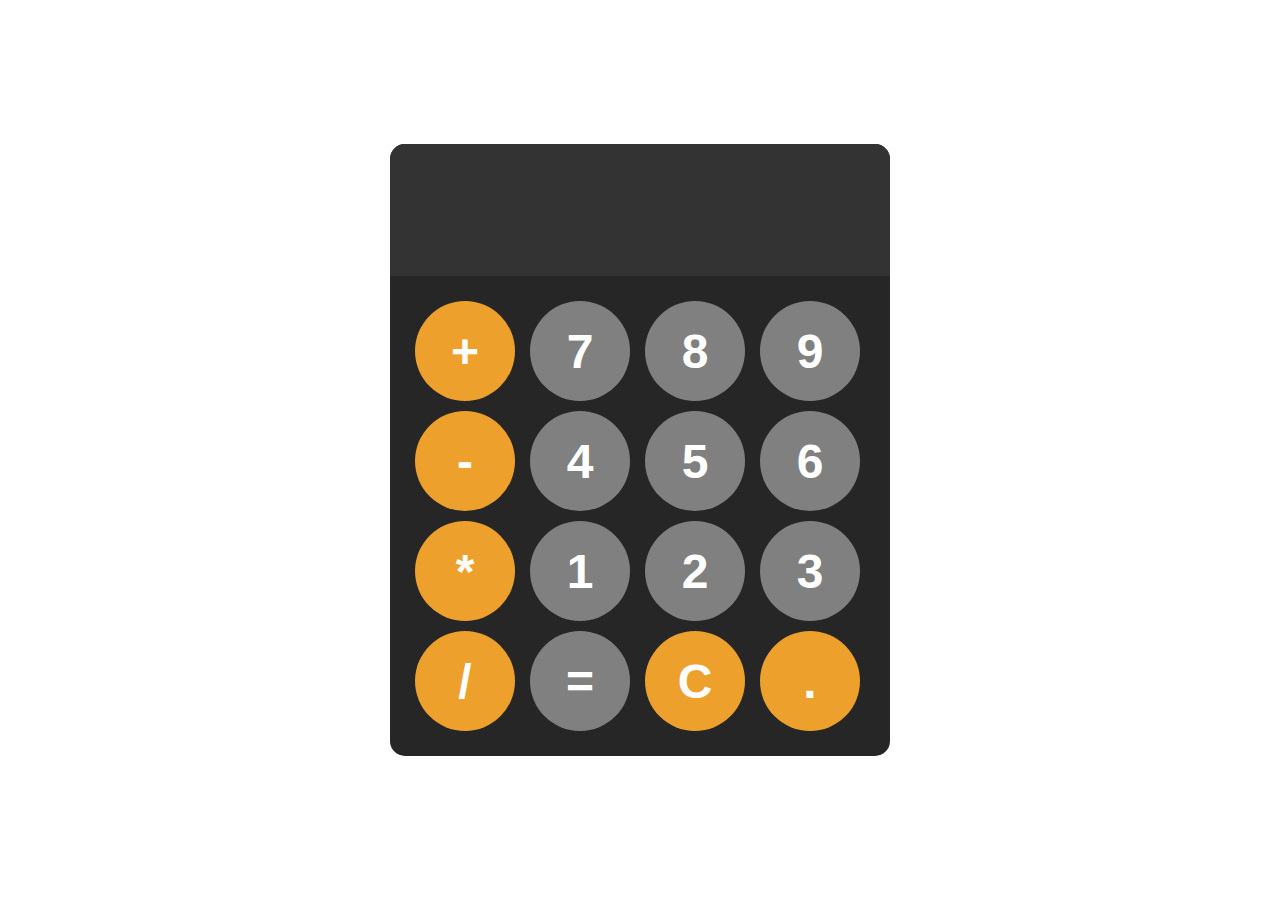
<file: Projects/Calculator/index.html>
<!DOCTYPE html>
<html lang="en">
<head>
    <meta charset="UTF-8">
    <meta name="viewport" content="width=device-width, initial-scale=1.0">
    <title>Calculator</title>
    <link rel="stylesheet" href="style.css">
</head>
<body>
    <div id="calculator">
        <input id="display" readonly>
        <div id="keys">
            <button onclick="appendToDisplay('+')" class="operator-btn">+</button>
            <button onclick="appendToDisplay('7')">7</button>
            <button onclick="appendToDisplay('8')">8</button>
            <button onclick="appendToDisplay('9')">9</button>
            <button onclick="appendToDisplay('-')" class="operator-btn">-</button>
            <button onclick="appendToDisplay('4')">4</button>
            <button onclick="appendToDisplay('5')">5</button>
            <button onclick="appendToDisplay('6')">6</button>
            <button onclick="appendToDisplay('*')" class="operator-btn">*</button>
            <button onclick="appendToDisplay('1')">1</button>
            <button onclick="appendToDisplay('2')">2</button>
            <button onclick="appendToDisplay('3')">3</button>
            <button onclick="appendToDisplay('/')" class="operator-btn">/</button>
            <button onclick="calculate()">=</button>
            <button onclick="clearDisplay()" class="operator-btn">C</button>
            <button onclick="appendToDisplay('.')" class="operator-btn">.</button>
        </div>

    </div>

    <script src="index.js"></script>
</body>
</html>
</file>
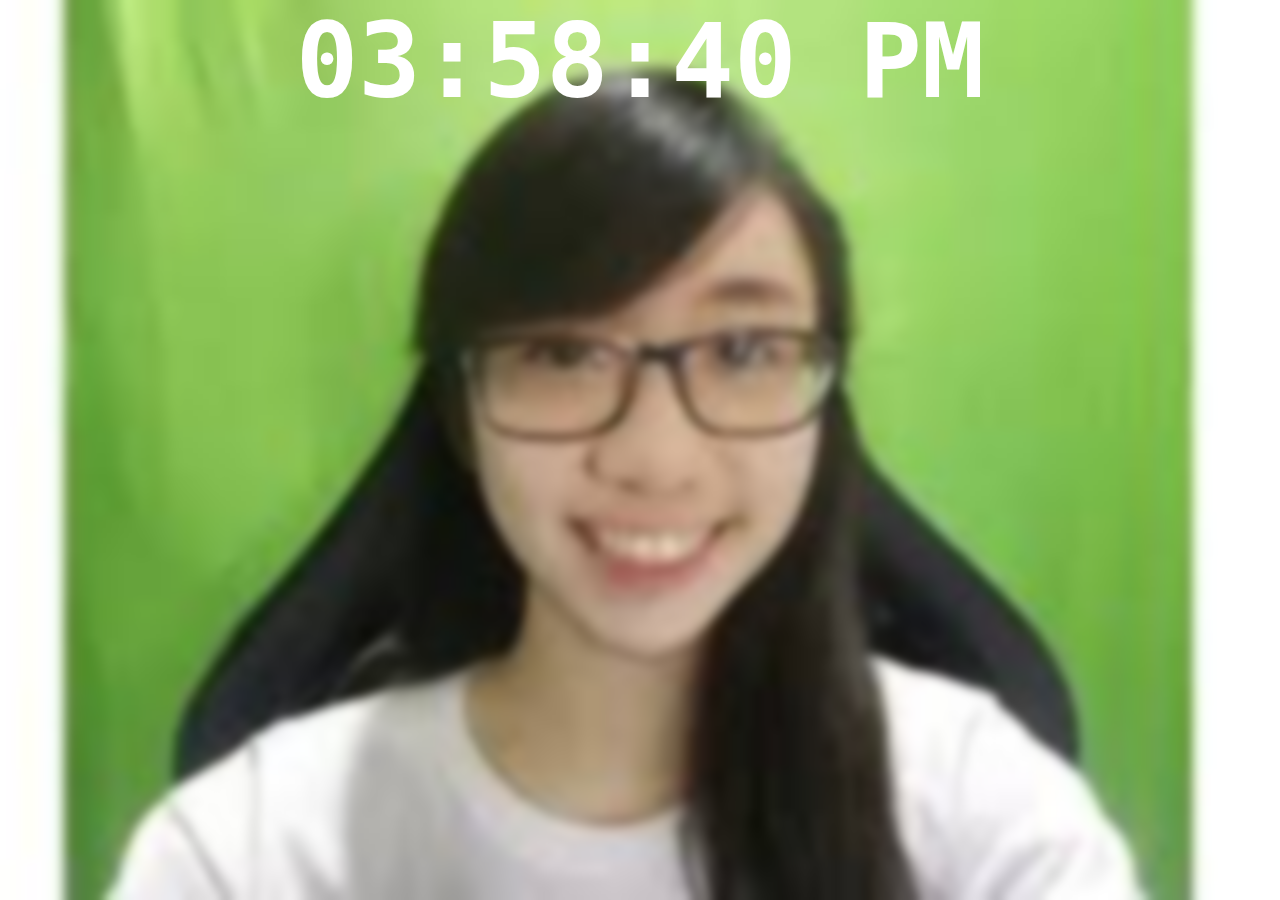
<file: Projects/Digital Clock/index.html>
<!DOCTYPE html>
<html lang="en">
<head>
    <meta charset="UTF-8">
    <meta name="viewport" content="width=device-width, initial-scale=1.0">
    <title>Digital Clock</title>
    <link rel="stylesheet" href="./style.css">
</head>
<body>
    <div id="clock-container">
        <div id="clock">0:00:00</div>
    </div>
    <script src="./index.js"></script>
</body>
</html>
</file>
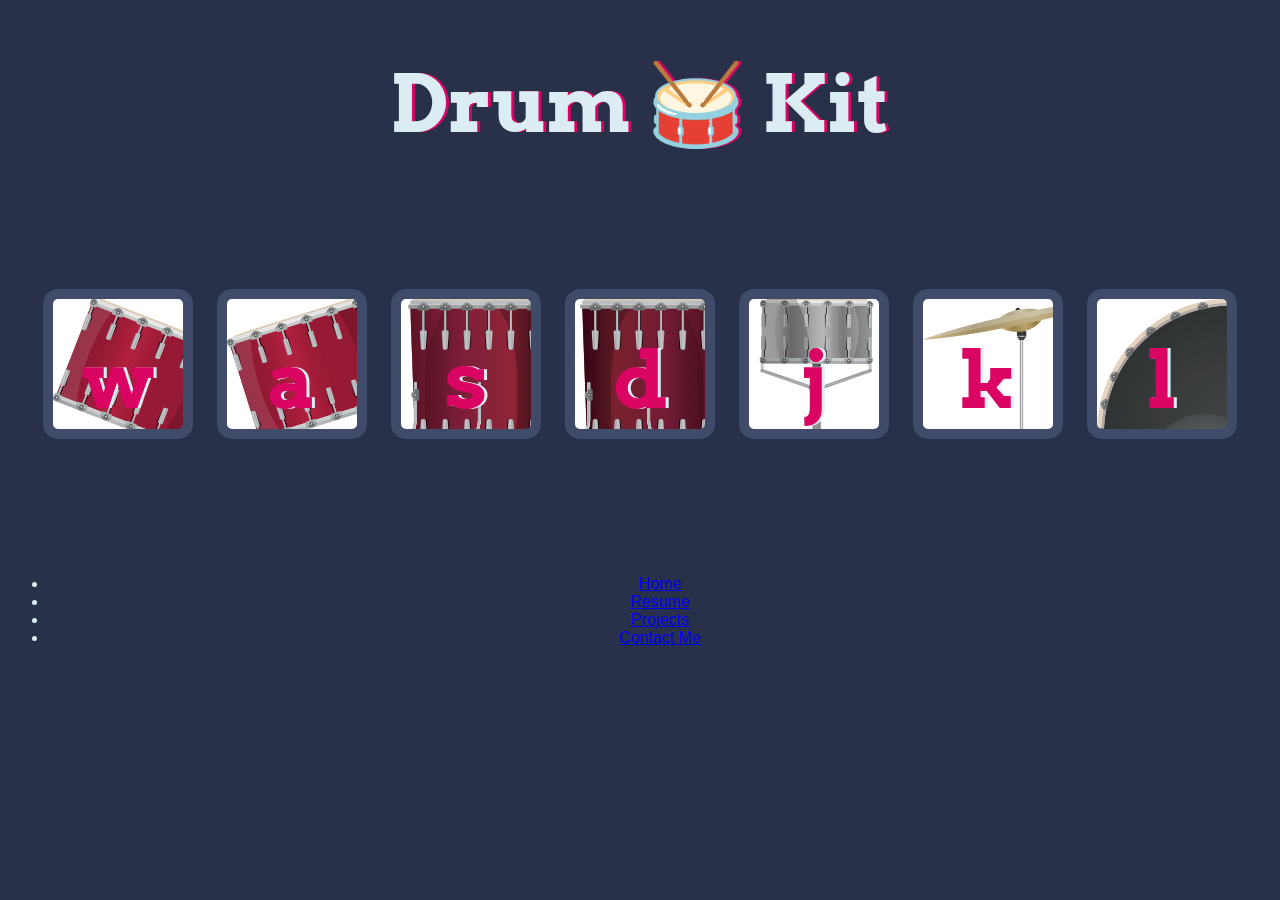
<file: Projects/Drum Kit/index.html>
<!DOCTYPE html>
<html lang="en" dir="ltr">

<head>
  <meta charset="utf-8">
  <title>Drum Kit</title>
  <link rel="stylesheet" href="styles.css">
  <link href="https://fonts.googleapis.com/css?family=Arvo" rel="stylesheet">
</head>

<body>

  <h1 id="title">Drum 🥁 Kit</h1>
  <div class="set">
    <button class="w drum">w</button>
    <button class="a drum">a</button>
    <button class="s drum">s</button>
    <button class="d drum">d</button>
    <button class="j drum">j</button>
    <button class="k drum">k</button>
    <button class="l drum">l</button>
  </div>


  <footer>
    <ul>
        <li><a href="/index.html">Home</a></li>
        <li><a href="/resume.html">Resume</a></li>
        <li><a href="/projects.html">Projects</a></li>
        <li><a href="/contact.html">Contact Me</a></li>
    </ul>
  </footer>
  <script src="./index.js" charset="utf-8"></script>
</body>

</html>
</file>
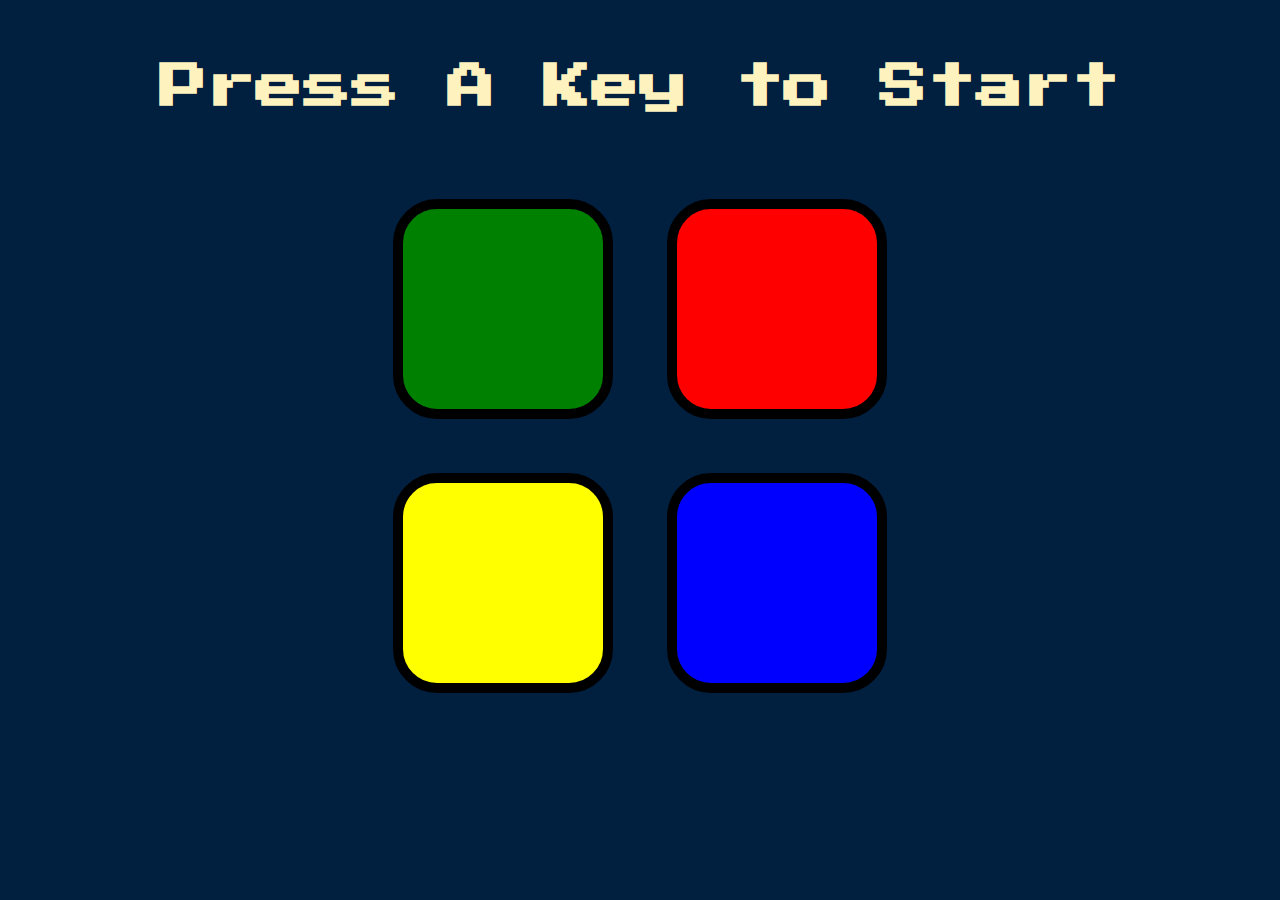
<file: Projects/Simon Game/index.html>
<!DOCTYPE html>
<html lang="en" dir="ltr">

<head>
  <meta charset="utf-8">
  <title>Simon</title>
  <link rel="stylesheet" href="styles.css">
  <link href="https://fonts.googleapis.com/css?family=Press+Start+2P" rel="stylesheet">
</head>

<body>
  <h1 id="level-title">Press A Key to Start</h1>
  <div class="container">
    <div lass="row">

      <div type="button" id="green" class="btn green">

      </div>

      <div type="button" id="red" class="btn red">

      </div>
    </div>

    <div class="row">

      <div type="button" id="yellow" class="btn yellow">

      </div>
      <div type="button" id="blue" class="btn blue">

      </div>

    </div>

  </div>

  <script src="./game.js" charset="utf-8"></script>
</body>

</html>
</file>
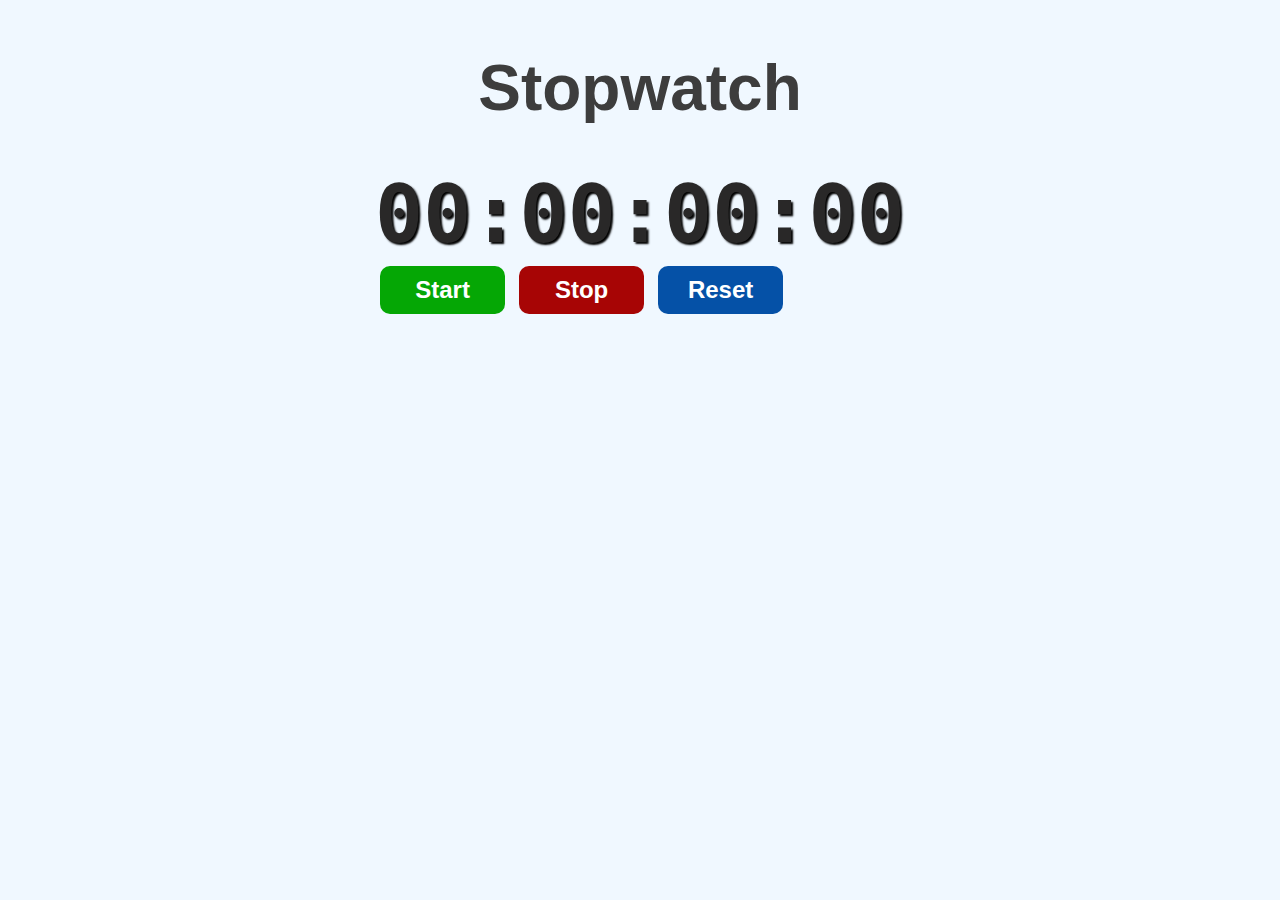
<file: Projects/StopWatch/index.html>
<!DOCTYPE html>
<html lang="en">
<head>
    <meta charset="UTF-8">
    <meta name="viewport" content="width=device-width, initial-scale=1.0">
    <link rel="stylesheet" href="./style.css">
    <title>Stop Watch</title>
</head>
<body>
    <h1 id="myH1">Stopwatch</h1>

    <div class="container">
        <div id="display">
            00:00:00:00
        </div>
        <div id="control">
            <button id="startBtn" onclick="start()">Start</button>
            <button id="stopBtn" onclick="stop()">Stop</button>
            <button id="resetBtn" onclick="reset()">Reset</button>
        </div>        
    </div>
    <script src="./index.js"></script>
</body>
</html>
</file>
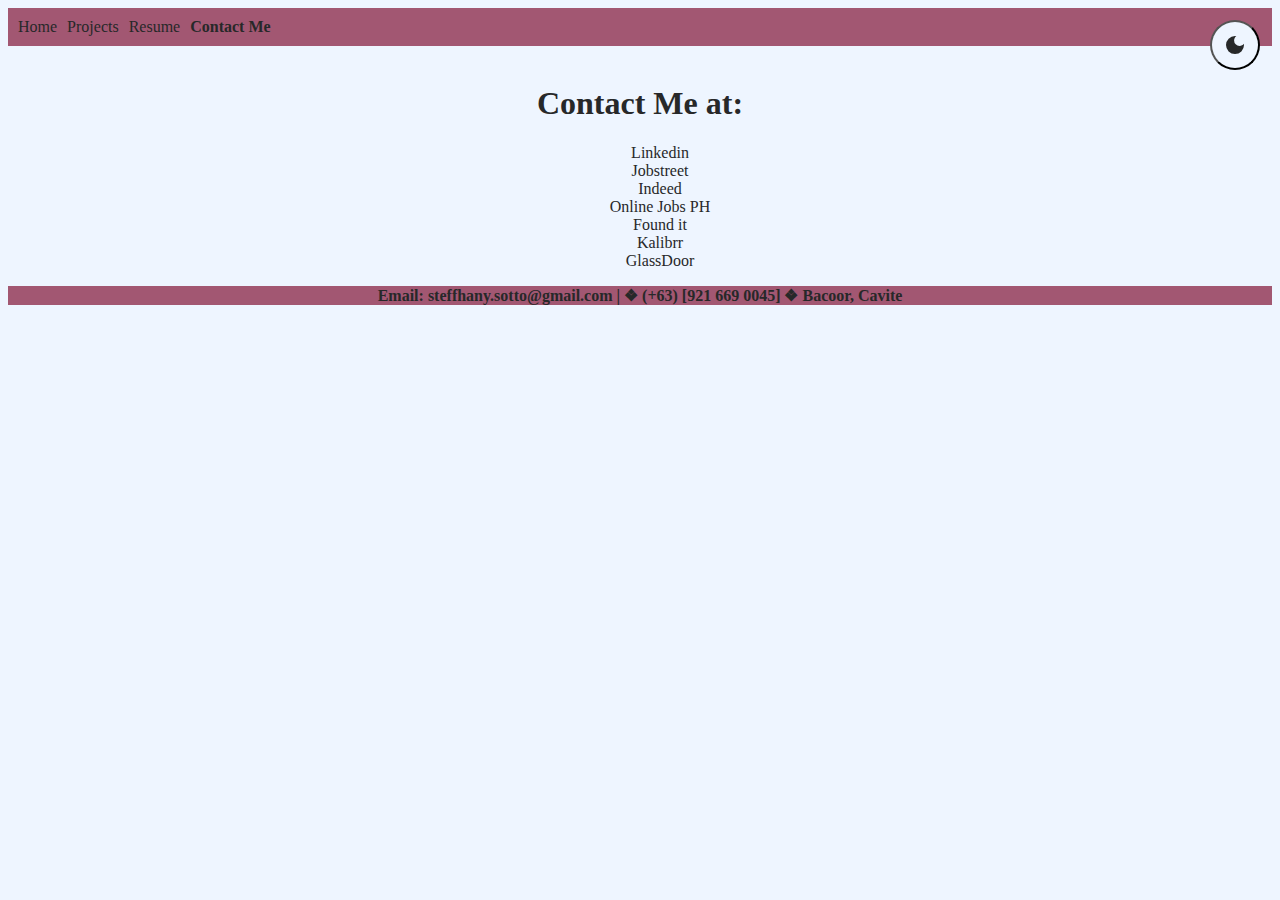
<file: contact.html>
<!doctype html>
<html lang="en">
  <head>
    <meta charset="utf-8">
    <meta name="viewport" content="width=device-width, initial-scale=1">
    <title>Flexbox and Grid demo</title>
    <link href="https://cdn.jsdelivr.net/npm/bootstrap@5.3.7/dist/css/bootstrap.min.css" rel="stylesheet" integrity="sha384-LN+7fdVzj6u52u30Kp6M/trliBMCMKTyK833zpbD+pXdCLuTusPj697FH4R/5mcr" crossorigin="anonymous">
    <link rel="preconnect" href="https://fonts.gstatic.com" crossorigin>
    <link href="https://fonts.googleapis.com/css2?family=Sura:wght@400;700&family=Winky+Rough:ital,wght@0,300..900;1,300..900&display=swap" rel="stylesheet">
    <link rel="stylesheet" href="style.css" />
  </head>
  <body>
        <div class="container">
        <li><a href="index.html">Home</a></li>
        <li><a href="projects.html">Projects</a></li>
        <li><a href="resume.html">Resume</a></li>
        <p>Contact Me</p>
        <li>
            <button id="theme-switch">
            <svg xmlns="http://www.w3.org/2000/svg" height="24px" viewBox="0 -960 960 960" width="24px" fill="#e3e3e3"><path d="M480-120q-150 0-255-105T120-480q0-150 105-255t255-105q14 0 27.5 1t26.5 3q-41 29-65.5 75.5T444-660q0 90 63 153t153 63q55 0 101-24.5t75-65.5q2 13 3 26.5t1 27.5q0 150-105 255T480-120Z"/></svg>
            <svg xmlns="http://www.w3.org/2000/svg" height="24px" viewBox="0 -960 960 960" width="24px" fill="#e3e3e3"><path d="M480-280q-83 0-141.5-58.5T280-480q0-83 58.5-141.5T480-680q83 0 141.5 58.5T680-480q0 83-58.5 141.5T480-280ZM200-440H40v-80h160v80Zm720 0H760v-80h160v80ZM440-760v-160h80v160h-80Zm0 720v-160h80v160h-80ZM256-650l-101-97 57-59 96 100-52 56Zm492 496-97-101 53-55 101 97-57 59Zm-98-550 97-101 59 57-100 96-56-52ZM154-212l101-97 55 53-97 101-59-57Z"/></svg>
            </button>
        </li>
    </div>

     <br />


    <h1>Contact Me at: </h1>
    <div>
      <ul>
        <li><a href="https://www.linkedin.com/in/steffhany-nicole-sotto/">Linkedin</a></li>
        <li><a href="https://ph.jobstreet.com/profile/me">Jobstreet</a></li>
        <li><a href="https://ph.indeed.com/?from=gnav-homepage">Indeed</a></li>
        <li><a href="https://www.onlinejobs.ph/jobseekers/info/1568376">Online Jobs PH</a></li>
        <li><a href="https://www.foundit.com.ph/seeker/profile">Found it</a></li>
        <li><a href="https://jobseeker.kalibrr.com/candidate/profile">Kalibrr</a></li>
        <li><a href="https://www.glassdoor.ph/member/profile">GlassDoor</a></li>
      </ul>
    </div>

    <footer>
        <p>Email: steffhany.sotto@gmail.com | ❖ (+63) [921 669 0045] ❖ Bacoor, Cavite</p>
    </footer>

    <script type="text/javascript" src="index.js" defer></script>
  </body>
</html>
</file>
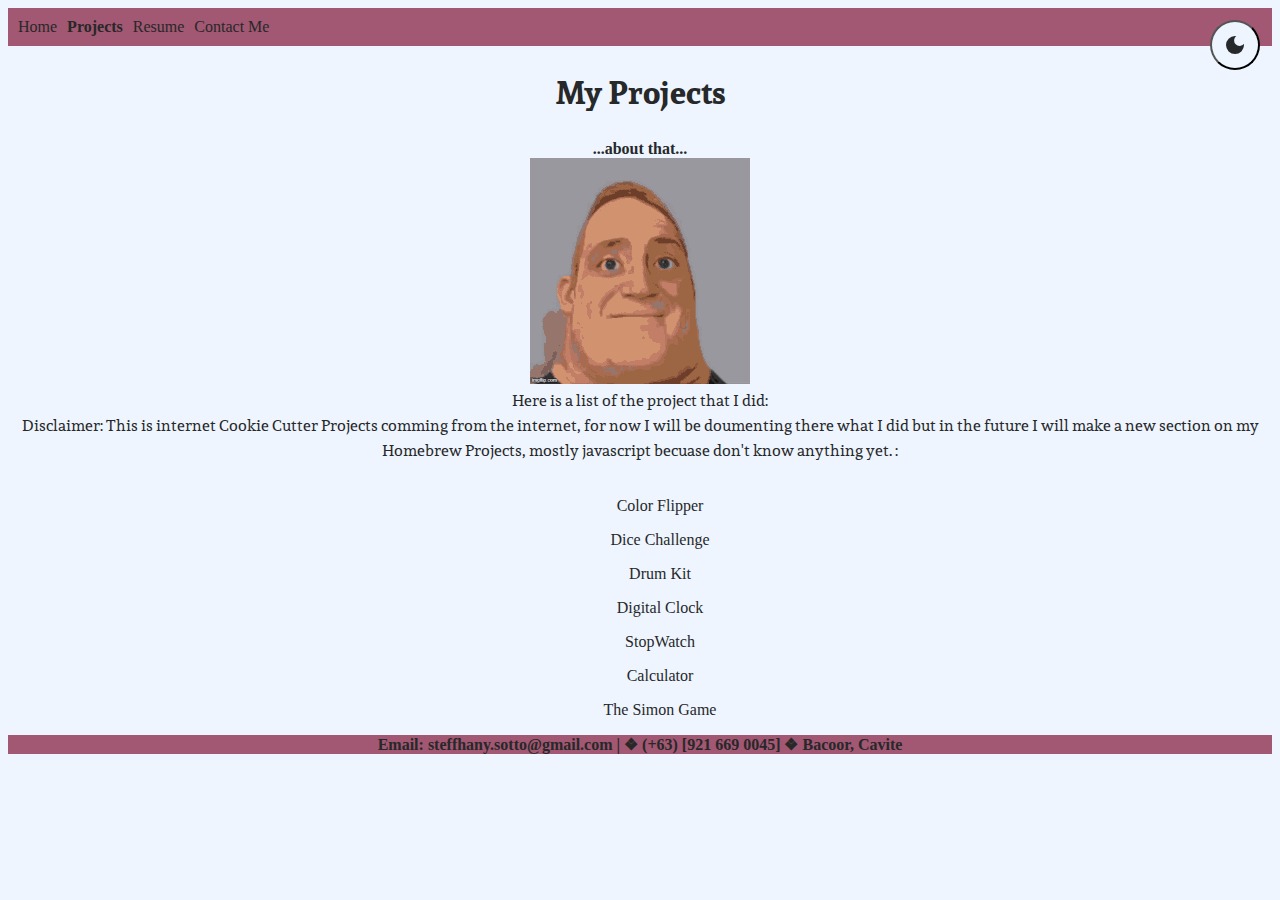
<file: projects.html>
<!doctype html>
<html lang="en">
  <head>
    <meta charset="utf-8">
    <meta name="viewport" content="width=device-width, initial-scale=1">
    <title>Flexbox and Grid demo</title>
    <link href="https://cdn.jsdelivr.net/npm/bootstrap@5.3.7/dist/css/bootstrap.min.css" rel="stylesheet" integrity="sha384-LN+7fdVzj6u52u30Kp6M/trliBMCMKTyK833zpbD+pXdCLuTusPj697FH4R/5mcr" crossorigin="anonymous">
    <link rel="preconnect" href="https://fonts.gstatic.com" crossorigin>
    <link href="https://fonts.googleapis.com/css2?family=Sura:wght@400;700&family=Winky+Rough:ital,wght@0,300..900;1,300..900&display=swap" rel="stylesheet">
    <link rel="stylesheet" href="style.css" />
  </head>

  <body>
    
    <div class="container">
        <li><a href="index.html">Home</a></li>
        <p>Projects</p>
        <li><a href="resume.html">Resume</a></li>
        <li><a href="contact.html">Contact Me</a></li>
        <li>
            <button id="theme-switch">
            <svg xmlns="http://www.w3.org/2000/svg" height="24px" viewBox="0 -960 960 960" width="24px" fill="#e3e3e3"><path d="M480-120q-150 0-255-105T120-480q0-150 105-255t255-105q14 0 27.5 1t26.5 3q-41 29-65.5 75.5T444-660q0 90 63 153t153 63q55 0 101-24.5t75-65.5q2 13 3 26.5t1 27.5q0 150-105 255T480-120Z"/></svg>
            <svg xmlns="http://www.w3.org/2000/svg" height="24px" viewBox="0 -960 960 960" width="24px" fill="#e3e3e3"><path d="M480-280q-83 0-141.5-58.5T280-480q0-83 58.5-141.5T480-680q83 0 141.5 58.5T680-480q0 83-58.5 141.5T480-280ZM200-440H40v-80h160v80Zm720 0H760v-80h160v80ZM440-760v-160h80v160h-80Zm0 720v-160h80v160h-80ZM256-650l-101-97 57-59 96 100-52 56Zm492 496-97-101 53-55 101 97-57 59Zm-98-550 97-101 59 57-100 96-56-52ZM154-212l101-97 55 53-97 101-59-57Z"/></svg>
            </button>
        </li>
    </div>


    <h1 class="sura-bold">My Projects</h1>
    <p>...about that...</p>
    <img src="./Pics/mr-incredible-mr-incredible-uncanny.gif" alt="Mr. Incredible Trauma">


    <p class="sura-regular">
      Here is a list of the project that I did:
      <br>
      Disclaimer: This is internet Cookie Cutter Projects comming from the internet, 
      for now I will be doumenting there what I did but in the future 
      I will make a new section on my Homebrew Projects, mostly javascript becuase 
      don't know anything yet. : 
    </p>
    <br>
    <li>
      <ul>
        <a href="./Projects/ColorFlipper/hex.html"><span>Color</span></a> 
        <a href="./Projects/ColorFlipper/rbg.html"><span>Flipper</span></a> 
      </ul>
      <ul>
        <a href="./Projects/Dice Challenge/dicee.html">Dice Challenge</a>
      </ul>
      <ul>
        <a href="/Projects/Drum Kit/index.html">Drum Kit</a>
      </ul>
      <ul>
        <a href="/Projects/Digital Clock/index.html">Digital Clock</a>
      </ul>
      <ul>
        <a href="/Projects/StopWatch/index.html">StopWatch</a>
      </ul>
            <ul>
        <a href="/Projects/Calculator/index.html">Calculator</a>
      </ul>
      <ul>
        <a href="/Projects/Simon Game/index.html">The Simon Game</a>
      </ul>
    </li>
    <footer>
        <p>Email: steffhany.sotto@gmail.com | ❖ (+63) [921 669 0045] ❖ Bacoor, Cavite</p>
    </footer>

    <script type="text/javascript" src="index.js" defer></script>
  </body>
</html>
</file>
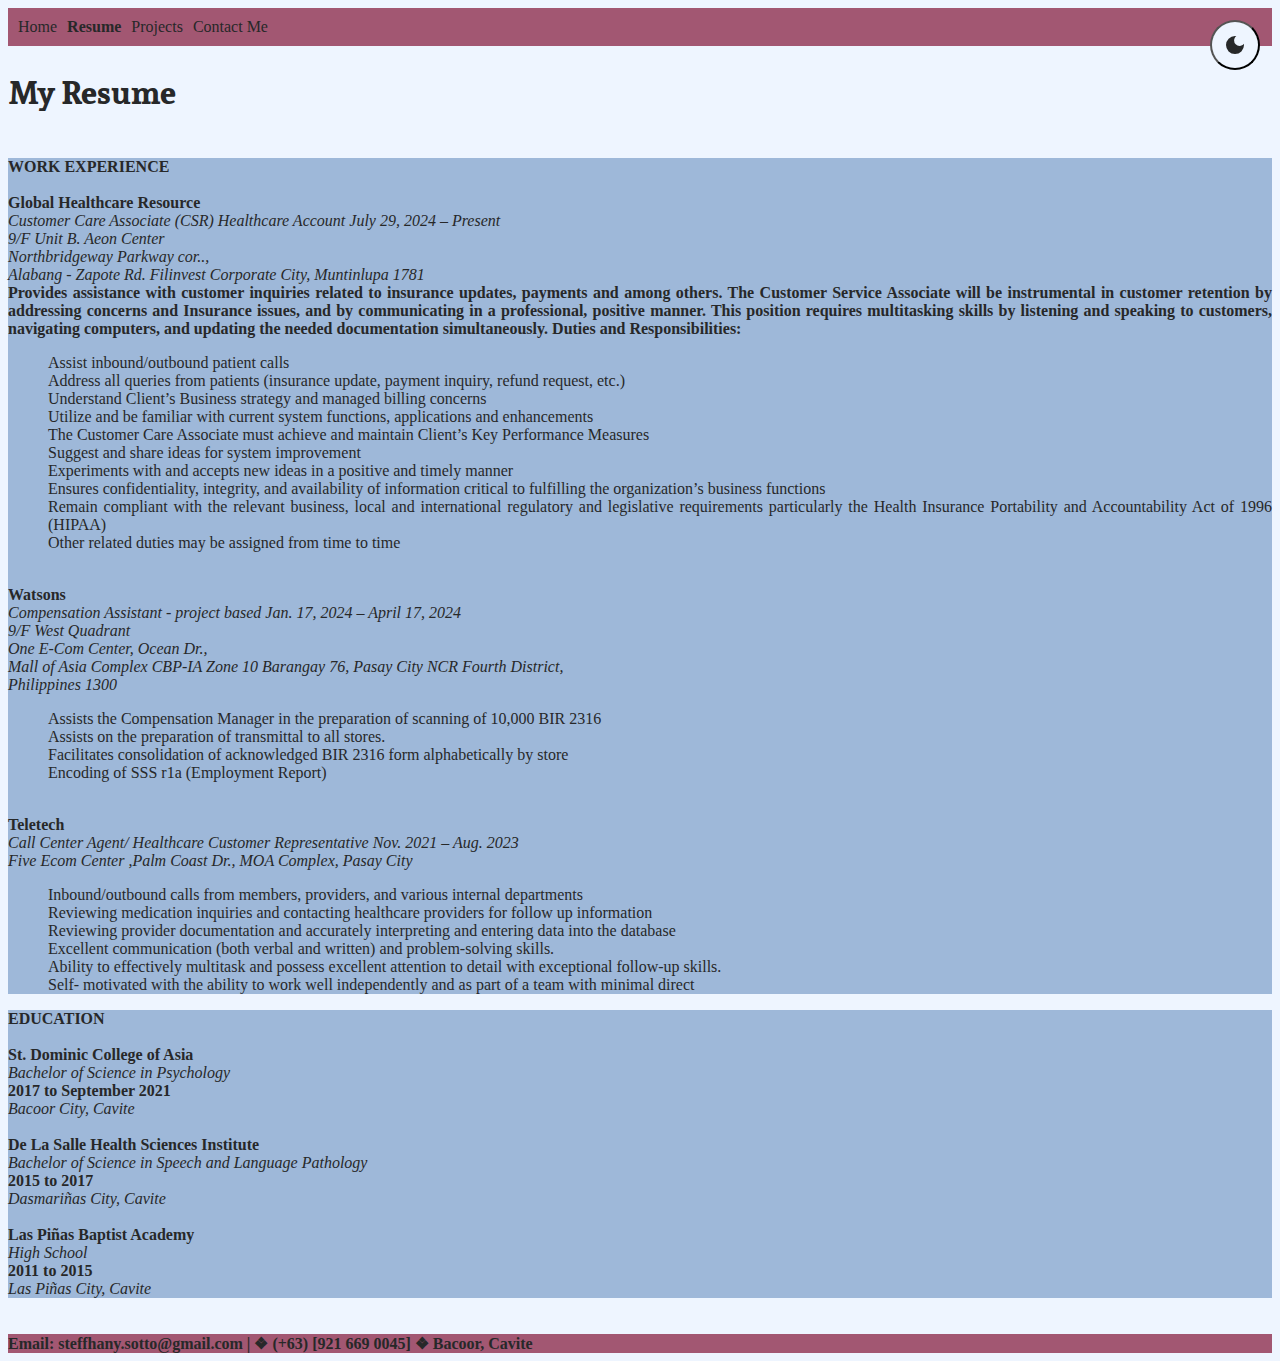
<file: resume.html>
<!doctype html>
<html lang="en">
  <head>
    <meta charset="utf-8">
    <meta name="viewport" content="width=device-width, initial-scale=1">
    <title>Flexbox and Grid demo</title>
    <link href="https://cdn.jsdelivr.net/npm/bootstrap@5.3.7/dist/css/bootstrap.min.css" rel="stylesheet" integrity="sha384-LN+7fdVzj6u52u30Kp6M/trliBMCMKTyK833zpbD+pXdCLuTusPj697FH4R/5mcr" crossorigin="anonymous">
    <link rel="preconnect" href="https://fonts.gstatic.com" crossorigin>
    <link href="https://fonts.googleapis.com/css2?family=Sura:wght@400;700&family=Winky+Rough:ital,wght@0,300..900;1,300..900&display=swap" rel="stylesheet">
    <link rel="stylesheet" href="style.css" />
    </head>
  <style>
    body {
        text-align: justify;
    }
  </style>
  <body>
    <div class="container">
        <li><a href="index.html">Home</a></li>
        <p>Resume</p>
        <li><a href="projects.html">Projects</a></li>
        <li><a href="contact.html">Contact Me</a></li>
        <li>
            <button id="theme-switch">
            <svg xmlns="http://www.w3.org/2000/svg" height="24px" viewBox="0 -960 960 960" width="24px" fill="#e3e3e3"><path d="M480-120q-150 0-255-105T120-480q0-150 105-255t255-105q14 0 27.5 1t26.5 3q-41 29-65.5 75.5T444-660q0 90 63 153t153 63q55 0 101-24.5t75-65.5q2 13 3 26.5t1 27.5q0 150-105 255T480-120Z"/></svg>
            <svg xmlns="http://www.w3.org/2000/svg" height="24px" viewBox="0 -960 960 960" width="24px" fill="#e3e3e3"><path d="M480-280q-83 0-141.5-58.5T280-480q0-83 58.5-141.5T480-680q83 0 141.5 58.5T680-480q0 83-58.5 141.5T480-280ZM200-440H40v-80h160v80Zm720 0H760v-80h160v80ZM440-760v-160h80v160h-80Zm0 720v-160h80v160h-80ZM256-650l-101-97 57-59 96 100-52 56Zm492 496-97-101 53-55 101 97-57 59Zm-98-550 97-101 59 57-100 96-56-52ZM154-212l101-97 55 53-97 101-59-57Z"/></svg>
            </button>
        </li>
    </div>


    <h1 class="sura-bold">My Resume</h1>

    <br />
    <div class="flex_my_skill">
        <b>WORK EXPERIENCE</b>
        <br />
        <br />
        <div>
            <P>Global Healthcare Resource</P>
            <i>Customer Care Associate (CSR) Healthcare Account</i>
            <I>July 29, 2024 – Present</I>

            <br />

            <i>
                9/F Unit B. Aeon Center
                    <br />
                Northbridgeway Parkway cor..,
                    <br />
                Alabang - Zapote Rd. Filinvest Corporate City, Muntinlupa 1781
            </i>
            <br />
            <p>Provides assistance with customer inquiries related to insurance updates, payments and among
            others. The Customer Service Associate will be instrumental in customer retention by addressing
            concerns and Insurance issues, and by communicating in a professional, positive manner. This
            position requires multitasking skills by listening and speaking to customers, navigating computers,
            and updating the needed documentation simultaneously.
            Duties and Responsibilities:
            </p>
            <ul>
                <li>Assist inbound/outbound patient calls</li>
                <li>Address all queries from patients (insurance update, payment inquiry, refund request, etc.)</li>
                <li>Understand Client’s Business strategy and managed billing concerns</li>
                <li>Utilize and be familiar with current system functions, applications and enhancements</li>
                <li>The Customer Care Associate must achieve and maintain Client’s Key Performance
                Measures</li>
                <li>Suggest and share ideas for system improvement</li>
                <li>Experiments with and accepts new ideas in a positive and timely manner</li>
                <li>Ensures confidentiality, integrity, and availability of information critical to fulfilling the
                organization’s business functions</li>
                <li>Remain compliant with the relevant business, local and international regulatory and
                legislative requirements particularly the Health Insurance Portability and Accountability Act
                of 1996 (HIPAA)</li>
                <li>Other related duties may be assigned from time to time</li>
            </ul>            
        </div>

        <br />
        
        <div>
            <P>Watsons</P>
            <i>Compensation Assistant - project based</i>
            <I>Jan. 17, 2024 – April 17, 2024</I>

            <br />

            <i>
                9/F West Quadrant
                    <br />
                One E-Com Center, Ocean Dr.,
                    <br />
                Mall of Asia Complex CBP-IA Zone 10 Barangay 76, Pasay City NCR Fourth District,
                    <br />
                Philippines 1300
            </i>
            <br />
            <ul>
                <li>Assists the Compensation Manager in the preparation of scanning of 10,000 BIR 2316</li>
                <li>Assists on the preparation of transmittal to all stores.</li>
                <li>Facilitates consolidation of acknowledged BIR 2316 form alphabetically by store</li>
                <li>Encoding of SSS r1a (Employment Report)</li>
            </ul>            
        </div>

        <br />

        <div>
            <P>Teletech</P>
            <i>Call Center Agent/ Healthcare Customer Representative</i>
            <I>Nov. 2021 – Aug. 2023</I>

            <br />

            <i> Five Ecom Center ,Palm Coast Dr., MOA Complex, Pasay City</i>
            <br />
            <ul>
                <li>Inbound/outbound calls from members, providers, and various internal departments</li>
                <li>Reviewing medication inquiries and contacting healthcare providers for follow up information</li>
                <li>Reviewing provider documentation and accurately interpreting and entering data into the
                database</li>
                <li>Excellent communication (both verbal and written) and problem-solving skills.</li>
                <li>Ability to effectively multitask and possess excellent attention to detail with exceptional
                follow-up skills.</li>
                <li>Self- motivated with the ability to work well independently and as part of a team with minimal
                direct</li>
            </ul>          
        </div>     
    </div>



    <div class="flex_my_skill">
        <b>EDUCATION</b>
        <br />
        <br />
        <b>St. Dominic College of Asia</b>
        <br />
        <i>Bachelor of Science in Psychology</i>
        <br />
        <b>2017 to September 2021</b>
        <br />
        <i>Bacoor City, Cavite</i>

        <br />
        <br />

        <b>De La Salle Health Sciences Institute</b>
        <br />
        <i>Bachelor of Science in Speech and Language Pathology</i>
        <br />
        <b>2015 to 2017</b>
        <br />
        <i>Dasmariñas City, Cavite</i>

        <br />
        <br />

        <b>Las Piñas Baptist Academy</b>
        <br />
        <i>High School</i>
        <br />
        <b>2011 to 2015</b>
        <br />
        <i>Las Piñas City, Cavite</i>       
    </div>
    
    <br />
    <br />

    <footer>
        <p>Email: steffhany.sotto@gmail.com | ❖ (+63) [921 669 0045] ❖ Bacoor, Cavite</p>
    </footer>

    <script type="text/javascript" src="index.js" defer></script>
  </body>
</html>
</file>
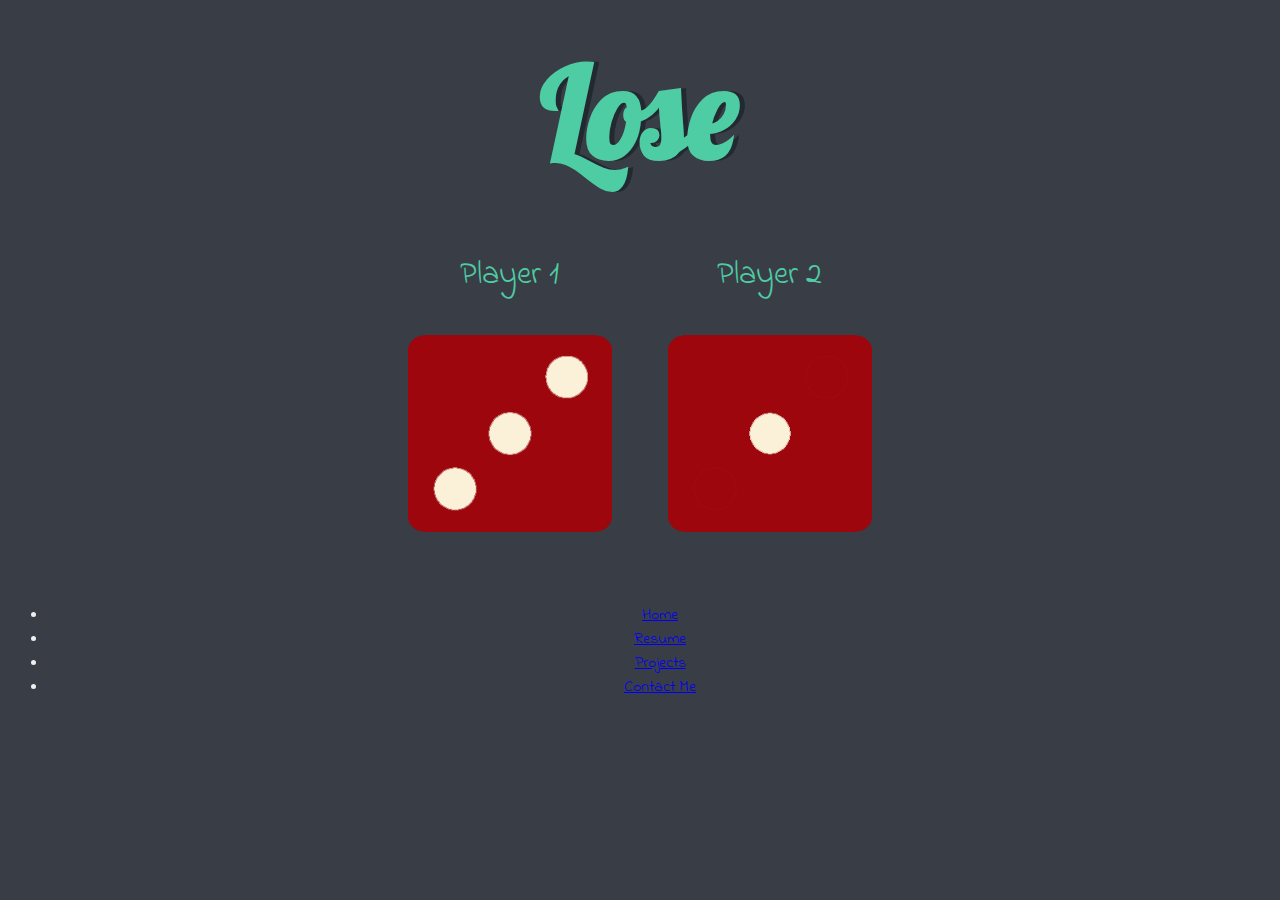
<file: Projects/Dice Challenge/dicee.html>
<!DOCTYPE html>
<html lang="en" dir="ltr">
  <head>
    <meta charset="utf-8" />
    <title>Dicee</title>
    <link rel="stylesheet" href="styles.css" />
    <link
      href="https://fonts.googleapis.com/css?family=Indie+Flower|Lobster"
      rel="stylesheet"
    />
  </head>
  <body>
    <div class="container">
      <h1>Refresh Me</h1>

      <div class="dice">
        <p>Player 1</p>
        <img class="img1" src="./images/dice6.png" />
      </div>

      <div class="dice">
        <p>Player 2</p>
        <img class="img2" src="./images/dice6.png" />
      </div>
    </div>

    <footer>
      <ul>
        <li><a href="/index.html">Home</a></li>
        <li><a href="/resume.html">Resume</a></li>
        <li><a href="/projects.html">Projects</a></li>
        <li><a href="/contact.html">Contact Me</a></li>
      </ul>
    </footer>
    <script src="index.js" defer></script>
  </body>
</html>
</file>
<file: Projects/Calculator/style.css>
body {
    margin: 0;
    display: flex;
    justify-content: center;
    align-items: center;
    height: 100vh;
    background-color: hsl(0, 0%, 95);
}

#calculator {
    font-family: Arial, Helvetica, sans-serif;
    background-color: hsl(0, 0%, 15%);
    border-radius: 15px;
    max-width: 500px;
    overflow: hidden;
}

#display {
    width: 100%;
    padding: 20px;
    font-size: 5rem;
    text-align: left;
    border: none;
    background-color: hsl(0, 0%, 20%);
    color: white;
}

#keys {
    display: grid;
    grid-template-columns: repeat(4, 1fr);
    gap: 10px;
    padding: 25px;
}

button {
    width: 100px;
    height: 100px;
    border-radius: 50px;
    border: none;
    background-color: gray;
    color: white;
    font-size: 3rem;
    font-weight: bold;
    cursor: pointer;
}

button:hover {
    background-color: hsl(0, 0%, 40%);
}

button:active {
    background-color: hsl(0, 0%, 50%);
}

.operator-btn {
    background-color: hsl(36, 84%, 55%);
}

.operator-btn:hover {
    background-color: hsl(36, 84%, 65%);
}

.operator-btn:active {
    background-color: hsl(36, 84%, 75%);
}
</file>
<file: Projects/Digital Clock/style.css>
body {
    background-image: url(/Pics/paolul.jpg);
    background-position: center;
    background-repeat: no-repeat;
    background-size: cover;
    background-attachment: fixed;
    margin: 0;
}

#clock-container {
    display: flex;
    justify-content: center;
    justify-items: center;
    height: 100vh;
}

#clock {
    font-family: monospace;
    font-size: 6.5rem;
    font-weight: bold;
    text-align: center;
    color: white;
    backdrop-filter: blur(5px);
    background-color:  rgb(228, 227, 227 0.1);
    width: 100%;
}
</file>
<file: Projects/Drum Kit/styles.css>
body {
  text-align: center;
  background-color: #283149;
}

h1 {
  font-size: 5rem;
  color: #DBEDF3;
  font-family: "Arvo", cursive;
  text-shadow: 3px 0 #DA0463;

}

footer {
  color: #DBEDF3;
  font-family: sans-serif;
}

.w {
background-image: url(./images/tom1.png);
}

.a {
background-image: url(./images/tom2.png);
}

.s {
background-image: url(./images/tom3.png);
}

.d {
background-image: url(./images/tom4.png);
}

.j {
background-image: url(./images/snare.png);
}

.k {
background-image: url(./images/crash.png);
}

.l {
background-image: url(./images/kick.png);
}

.set {
  margin: 10% auto;
}

.game-over {
  background-color: red;
  opacity: 0.8;
}

.pressed {
  box-shadow: 0 3px 4px 0 #DBEDF3;
  opacity: 0.5;
}

.red {
  color: red;
}

.drum {
  outline: none;
  border: 10px solid #404B69;
  font-size: 5rem;
  font-family: 'Arvo', cursive;
  line-height: 2;
  font-weight: 900;
  color: #DA0463;
  text-shadow: 3px 0 #DBEDF3;
  border-radius: 15px;
  display: inline-block;
  width: 150px;
  height: 150px;
  text-align: center;
  margin: 10px;
  background-color: white;
}
</file>
<file: Projects/Simon Game/styles.css>
body {
  text-align: center;
  background-color: #011F3F;
}

#level-title {
  font-family: 'Press Start 2P', cursive;
  font-size: 3rem;
  margin:  5%;
  color: #FEF2BF;
}

.container {
  display: block;
  width: 50%;
  margin: auto;

}

.btn {
  margin: 25px;
  display: inline-block;
  height: 200px;
  width: 200px;
  border: 10px solid black;
  border-radius: 20%;
}

.game-over {
  background-color: red;
  opacity: 0.8;
}

.red {
  background-color: red;
}

.green {
  background-color: green;
}

.blue {
  background-color: blue;
}

.yellow {
  background-color: yellow;
}

.pressed {
  box-shadow: 0 0 20px white;
  background-color: grey;
}
</file>
<file: Projects/StopWatch/style.css>
body {
display: flex;
flex-direction: column;
align-items:center;
background-color: aliceblue;
}

#myH1 {
    font-size: 4rem;
    font-family: Arial, Helvetica, sans-serif;
    color: rgb(61, 61, 61);
}

#container {
    display: flex;
    flex-direction: column;
    align-items: center;
    padding: 10px;
    border: 5px solid;
    border-radius: 50px;
    background-color: white;
}

#display {
    font-size: 5rem;
    font-family: monospace;
    font-weight: bold;
    color: rgb(41, 40, 40);
    text-shadow: 2px 2px 2px black;
}

#control button {
    font-size: 1.5rem;
    font-weight: bold;
    padding: 10px 20px;
    margin: 5px;
    min-width: 125px;
    border: none;
    border-radius: 10px;
    cursor: pointer;
    color: white;
    transition: background-color 0.5 ease;
}

#startBtn {
    background-color: rgb(5, 167, 5);
}
#startBtn:hover{
    background-color: rgb(7, 184, 7)
}

#stopBtn {
    background-color: rgb(167, 5, 5);
}
#sstopBtn:hover{
    background-color: rgb(184, 6, 6);
}

#resetBtn {
    background-color: rgb(5, 81, 167);
}
#resetBtn:hover{
    background-color: rgb(8, 91, 185);
}
</file>
<file: style.css>
:root {
  --primary-color: #EEF5FF;
  --secondary-color: #9EB8D9;
  --third : #7C93C3;
  --last: #A25772;
  --txt: #272829;
}

.darkmode { 
  --primary-color: #272829;
  --secondary-color: #61677A;
  --third : #61677A;
  --last: #61677A;
  --txt: #FFF6E0;
}

a {
  text-decoration: none; 
  color: var(--txt);
}

a:visited {
  color: var(--txt);
}

a:hover , a:focus {
 color: var(--primary-color);
}

/*
a:active {

} 
*/

body {  
  text-align: center;
  background-color: var(--primary-color);
  color: var(--txt);
}

footer {
 background-color: var(--last);
}

li {
  list-style: none;
}

p {
  padding: 0;
  margin: 0;
  font-weight: 700;
}

.color-link {
  color: var(--txt);

}

.container {
  display: flex;
  background-color: var(--last);
  padding: 10px;
  gap: 10px;
}

.flex_my_skill {
  background-color: var(--secondary-color);
}

.icon {
  display: grid;
  grid-template-rows: 1fr 1fr 1fr 1fr;
  grid-template-columns: 1fr 1fr 1fr 1fr;
  column-gap: 10px;
  row-gap: 15px;
  place-content: center;
}

.intro {
  background-color: var(--third);
}

.sura-bold {
  font-family: "Sura", serif;
  font-weight: 700;
  font-style: normal;
}

.sura-regular {
  font-family: "Sura", serif;
  font-weight: 400;
  font-style: normal;
}

#id { 
  display: grid;
  grid-template-rows: 1fr 1fr 1fr 1fr;
  grid-template-columns: 1fr 1fr 1fr 1fr;
  column-gap: 10px;
  row-gap: 15px;

  height: 100px;
  width: 100px;
}


#name {
  display: flex;
  gap: 10px;
}

#me {
  height: 200px;
  width: 200px;
  border-radius: 50%;
}

#post {
  height: 128px;
  width: 128px;
}

#theme-switch {
  height: 50px;
  width: 50px;
  padding: 0;
  border-radius: 50%;
  background-color: var(--primary-color);
  display: flex;
  justify-content: center;
  align-items: center;
  position: fixed;
  top: 20px;
  right: 20px;
}

#theme-switch svg {
  fill: var(--txt);
}

#theme-switch svg:last-child {
  display: none;
}

.darkmode #theme-switch svg:first-child {
  display: none;
}

.darkmode #theme-switch svg:last-child {
  display: block;
}


/* 
Light

#3AA6B9 moderate cyan
#FFD0D0 very pale pink
#FF9EAA rose bud
#F9F9E0 creamish white

-or

Dark Mode

272829 black
61677A mid grey
D8D9DA grey
FFF6E0 cream white
*/
</file>
<file: Projects/Dice Challenge/styles.css>
.container {
  width: 70%;
  margin: auto;
  text-align: center;
}

.dice {
  text-align: center;
  display: inline-block;

}

body {
  background-color: #393E46;
}

h1 {
  margin: 30px;
  font-family: 'Lobster', cursive;
  text-shadow: 5px 0 #232931;
  font-size: 8rem;
  color: #4ECCA3;
}

p {
  font-size: 2rem;
  color: #4ECCA3;
  font-family: 'Indie Flower', cursive;
}

img {
  width: 80%;
}

footer {
  margin-top: 5%;
  color: #EEEEEE;
  text-align: center;
  font-family: 'Indie Flower', cursive;

}
</file>
